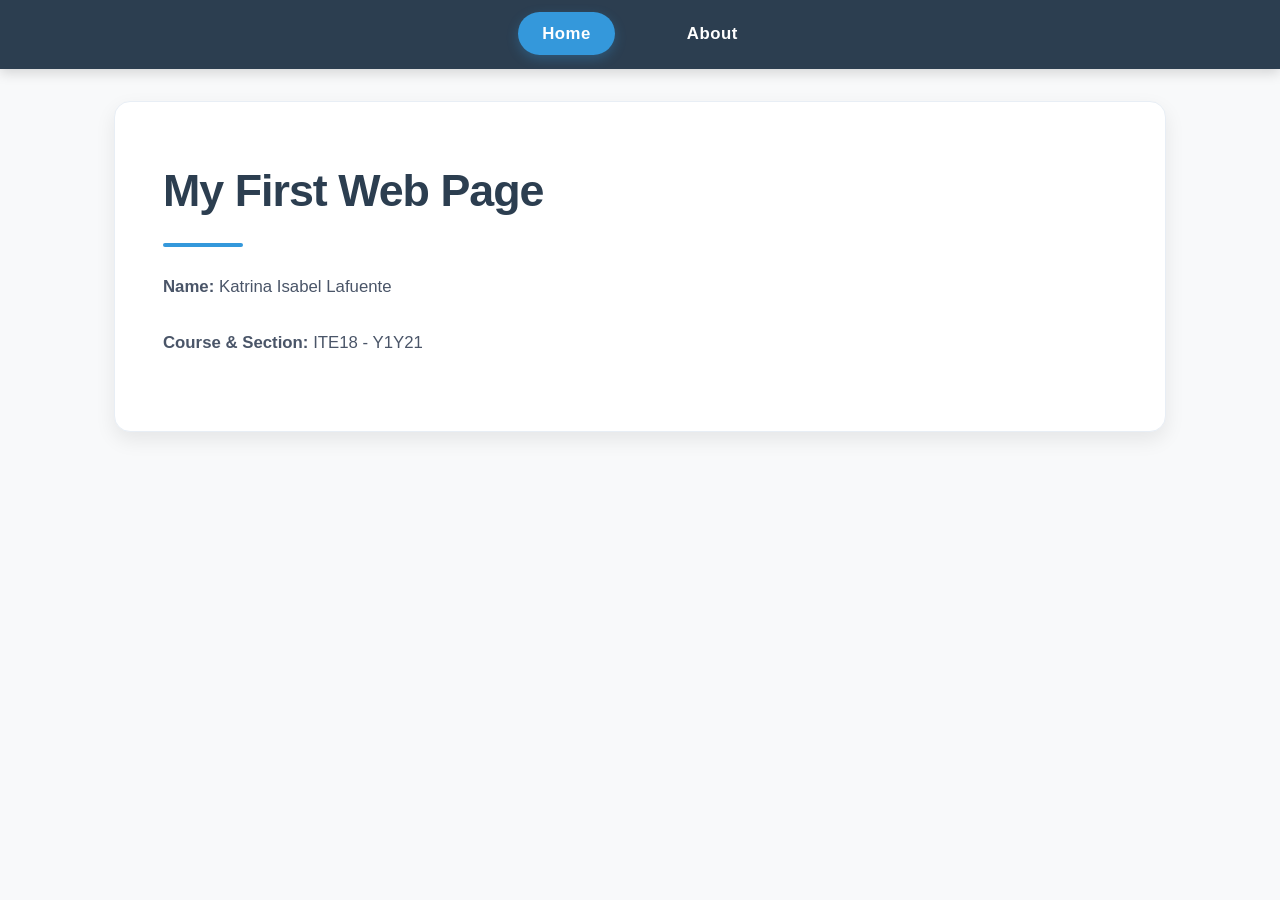
<file: index.html>
<!DOCTYPE html>
<html>
<head>
    <title>ITE18 - Home</title>
    <link rel="stylesheet" href="style.css">
</head>
<body>
    <!-- Navigation Bar -->
    <nav class="navbar">
        <ul>
            <li><a href="index.html" class="active">Home</a></li>
            <li><a href="about.html">About</a></li>
        </ul>
    </nav>

    <!-- Main Content -->
    <div class="container">
        <section class="about-section">
            <h1>My First Web Page</h1>
            <p><strong>Name:</strong> Katrina Isabel Lafuente</p>
            <p><strong>Course & Section:</strong> ITE18 - Y1Y21</p>
        </section>
    </div>
</body>
</html>
</file>
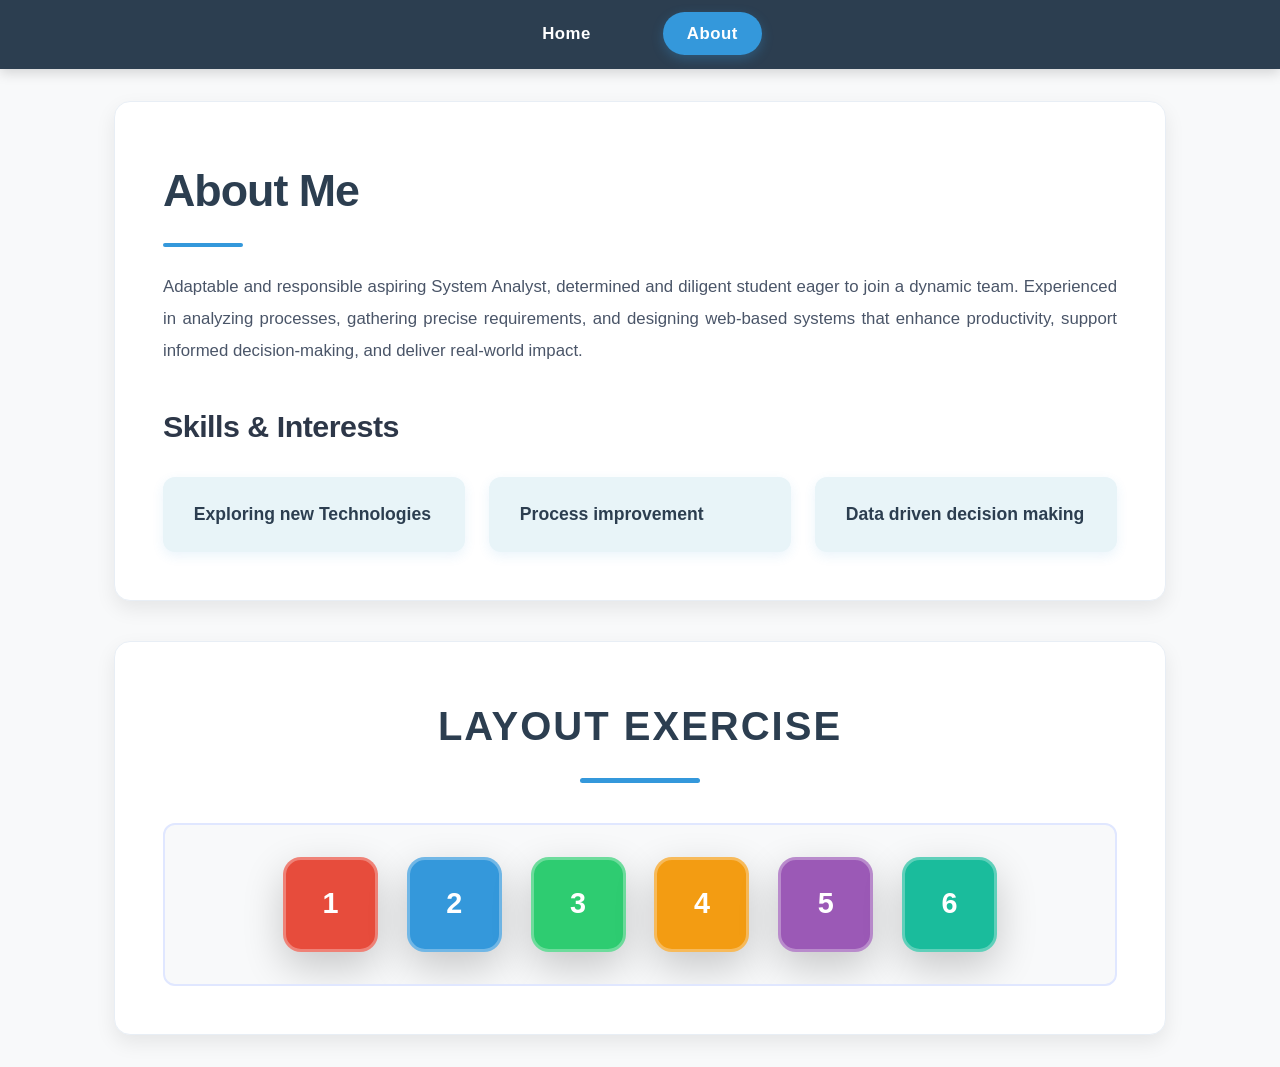
<file: about.html>
<!DOCTYPE html>
<html>
<head>
    <title>About Me - ITE18</title>
    <link rel="stylesheet" href="style.css">
</head>
<body>
    <!-- Navigation Bar -->
    <nav class="navbar">
        <ul>
            <li><a href="index.html">Home</a></li>
            <li><a href="about.html" class="active">About</a></li>
        </ul>
    </nav>

    <!-- About Me Section -->
    <div class="container">
        <section class="about-section">
            <h1>About Me</h1>
            <p>Adaptable and responsible aspiring System Analyst, determined and diligent student eager to join a dynamic team. Experienced in analyzing processes, gathering precise requirements, and designing web-based systems that enhance productivity, support informed decision-making, and deliver real-world impact.</p>

            <h2>Skills & Interests</h2>
            <ul class="skills-list">
                <li>Exploring new Technologies</li>
                <li>Process improvement</li>
                <li>Data driven decision making</li>
            </ul>
        </section>

        <!-- Layout Exercise Section -->
        <section class="layout-exercise">
            <h2 class="layout-title">Layout Exercise</h2>
            <div class="flex-container">
                <div class="box box-1">1</div>
                <div class="box box-2">2</div>
                <div class="box box-3">3</div>
                <div class="box box-4">4</div>
                <div class="box box-5">5</div>
                <div class="box box-6">6</div>
            </div>
        </section>
    </div>
</body>
</html>
</file>
<file: style.css>
/* ========== MODERN DESIGN ENHANCEMENT ========== */

/* General Styling */
* {
    margin: 0;
    padding: 0;
    box-sizing: border-box;
}

html {
    scroll-behavior: smooth;
}

body {
    font-family: 'Poppins', 'Segoe UI', Tahoma, Geneva, Verdana, sans-serif;
    background-color: #f8f9fa;
    color: #2d3748;
    line-height: 1.8;
    min-height: 100vh;
}

/* ========== NAVIGATION BAR ========== */
.navbar {
    background-color: #2c3e50;
    padding: 1.2rem 0;
    position: sticky;
    top: 0;
    z-index: 1000;
    box-shadow: 0 4px 12px rgba(0, 0, 0, 0.15);
}

.navbar ul {
    list-style: none;
    display: flex;
    justify-content: center;
    gap: 3rem;
    flex-wrap: wrap;
}

.navbar a {
    color: white;
    text-decoration: none;
    font-size: 1.05rem;
    font-weight: 600;
    padding: 0.75rem 1.5rem;
    border-radius: 50px;
    transition: all 0.4s cubic-bezier(0.175, 0.885, 0.32, 1.275);
    position: relative;
    text-transform: capitalize;
    letter-spacing: 0.5px;
}

.navbar a::before {
    content: '';
    position: absolute;
    top: 0;
    left: 0;
    width: 0;
    height: 100%;
    background: rgba(255, 255, 255, 0.2);
    border-radius: 50px;
    z-index: -1;
    transition: width 0.4s ease;
}

.navbar a:hover {
    transform: translateY(-3px) scale(1.05);
    box-shadow: 0 8px 25px rgba(100, 200, 255, 0.4);
}

.navbar a:hover::before {
    width: 100%;
}

.navbar a.active {
    background-color: #3498db;
    color: white;
    box-shadow: 0 4px 12px rgba(52, 152, 219, 0.3);
}

/* ========== CONTAINER ========== */
.container {
    max-width: 1100px;
    margin: 2rem auto;
    padding: 0 1.5rem;
}

/* ========== ABOUT SECTION ========== */
.about-section {
    background-color: #ffffff;
    padding: 3rem;
    border-radius: 16px;
    box-shadow: 0 8px 20px rgba(0, 0, 0, 0.08);
    margin-bottom: 2.5rem;
    border: 1px solid #e8eef5;
    animation: slideUp 0.8s ease 0.2s both;
    position: relative;
    overflow: hidden;
}

.about-section::before {
    content: none;
}

.about-section h1 {
    color: #2c3e50;
    font-size: 2.8rem;
    margin-bottom: 1.5rem;
    font-weight: 800;
    letter-spacing: -1px;
    position: relative;
    z-index: 1;
}

.about-section h1::after {
    content: '';
    display: block;
    width: 80px;
    height: 4px;
    background-color: #3498db;
    margin-top: 0.8rem;
    border-radius: 2px;
}

.about-section h2 {
    color: #2d3748;
    font-size: 1.9rem;
    margin-top: 2rem;
    margin-bottom: 1.5rem;
    font-weight: 700;
    letter-spacing: -0.5px;
    position: relative;
    z-index: 1;
}

.about-section p {
    font-size: 1.05rem;
    color: #4a5568;
    margin-bottom: 1.5rem;
    line-height: 1.9;
    text-align: justify;
    position: relative;
    z-index: 1;
}

.skills-list {
    list-style: none;
    padding-left: 0;
    display: grid;
    grid-template-columns: repeat(auto-fit, minmax(280px, 1fr));
    gap: 1.5rem;
    margin-top: 1.5rem;
}

.skills-list li {
    background-color: #e8f4f8;
    padding: 1.2rem 1.8rem;
    border-radius: 12px;
    font-size: 1.1rem;
    font-weight: 600;
    color: #2c3e50;
    transition: all 0.4s cubic-bezier(0.175, 0.885, 0.32, 1.275);
    cursor: pointer;
    box-shadow: 0 4px 12px rgba(52, 152, 219, 0.1);
    border: 2px solid transparent;
    position: relative;
    overflow: hidden;
}

.skills-list li::before {
    content: '';
    position: absolute;
    top: 0;
    left: -100%;
    width: 100%;
    height: 100%;
    background: rgba(255, 255, 255, 0.2);
    transition: left 0.5s ease;
}

.skills-list li:hover {
    transform: translateY(-8px) scale(1.05);
    box-shadow: 0 12px 28px rgba(52, 152, 219, 0.25);
    border-color: #3498db;
    background-color: #d4eef8;
}

.skills-list li:hover::before {
    left: 100%;
}

/* ========== LAYOUT EXERCISE SECTION ========== */
.layout-exercise {
    background-color: #ffffff;
    padding: 3rem;
    border-radius: 16px;
    box-shadow: 0 8px 20px rgba(0, 0, 0, 0.08);
    border: 1px solid #e8eef5;
    animation: slideUp 0.8s ease 0.4s both;
    position: relative;
    overflow: hidden;
}

.layout-exercise::after {
    content: none;
}

.layout-title {
    text-align: center;
    color: #2c3e50;
    font-size: 2.5rem;
    margin-bottom: 2.5rem;
    text-transform: uppercase;
    letter-spacing: 2px;
    font-weight: 800;
    position: relative;
    z-index: 1;
}

.layout-title::after {
    content: '';
    display: block;
    width: 120px;
    height: 5px;
    background-color: #3498db;
    margin: 1rem auto 0;
    border-radius: 3px;
}

/* ========== FLEXBOX CONTAINER ========== */
.flex-container {
    display: flex;
    flex-wrap: wrap;
    gap: 1.8rem;
    justify-content: center;
    align-items: center;
    padding: 2rem;
    border-radius: 12px;
    background-color: #f8f9fa;
    border: 2px solid #e0e7ff;
    max-height: 320px;
    overflow: hidden;
    position: relative;
    z-index: 1;
}

/* ========== BOXES ========== */
.box {
    width: 95px;
    height: 95px;
    display: flex;
    align-items: center;
    justify-content: center;
    font-size: 1.8rem;
    font-weight: 800;
    color: white;
    border-radius: 18px;
    box-shadow: 0 15px 40px rgba(0, 0, 0, 0.2);
    transition: all 0.5s cubic-bezier(0.175, 0.885, 0.32, 1.275);
    cursor: pointer;
    border: 3px solid rgba(255, 255, 255, 0.3);
    position: relative;
    overflow: hidden;
    font-family: 'Poppins', sans-serif;
}

.box::before {
    content: '';
    position: absolute;
    top: -50%;
    left: -50%;
    width: 200%;
    height: 200%;
    background: radial-gradient(circle, rgba(255, 255, 255, 0.3) 0%, transparent 70%);
    opacity: 0;
    transition: opacity 0.4s ease;
}

.box:hover {
    transform: translateY(-15px) scale(1.15) rotateZ(5deg);
    box-shadow: 0 25px 60px rgba(0, 0, 0, 0.35);
    border-color: rgba(255, 255, 255, 0.6);
}

.box:hover::before {
    opacity: 1;
}

@keyframes slideUp {
    from {
        opacity: 0;
        transform: translateY(40px);
    }
    to {
        opacity: 1;
        transform: translateY(0);
    }
}

@keyframes pulse {
    0%, 100% {
        box-shadow: 0 15px 40px rgba(0, 0, 0, 0.2);
    }
    50% {
        box-shadow: 0 15px 50px rgba(0, 0, 0, 0.3);
    }
}

/* ========== BOX COLORS WITH SOLID COLORS ========== */
.box-1 {
    background-color: #e74c3c;
    animation: pulse 2s ease-in-out infinite;
}

.box-2 {
    background-color: #3498db;
    animation: pulse 2s ease-in-out infinite 0.2s;
}

.box-3 {
    background-color: #2ecc71;
    animation: pulse 2s ease-in-out infinite 0.4s;
}

.box-4 {
    background-color: #f39c12;
    animation: pulse 2s ease-in-out infinite 0.6s;
}

.box-5 {
    background-color: #9b59b6;
    animation: pulse 2s ease-in-out infinite 0.8s;
}

.box-6 {
    background-color: #1abc9c;
    animation: pulse 2s ease-in-out infinite 1s;
}

/* ========== RESPONSIVE DESIGN ========== */
@media (max-width: 768px) {
    .navbar ul {
        gap: 1.5rem;
    }

    .navbar a {
        font-size: 0.95rem;
        padding: 0.6rem 1.2rem;
    }

    .container {
        padding: 0 1rem;
    }

    .about-section {
        padding: 2rem;
    }

    .about-section h1 {
        font-size: 2.2rem;
    }

    .about-section h2 {
        font-size: 1.6rem;
    }

    .about-section p {
        font-size: 1rem;
        text-align: left;
    }

    .skills-list {
        grid-template-columns: 1fr;
    }

    .layout-exercise {
        padding: 2rem;
    }

    .layout-title {
        font-size: 2rem;
        letter-spacing: 1px;
    }

    .flex-container {
        gap: 1.2rem;
        padding: 1.5rem;
        max-height: 280px;
    }

    .box {
        width: 80px;
        height: 80px;
        font-size: 1.4rem;
    }
}

@media (max-width: 480px) {
    .navbar a {
        font-size: 0.9rem;
        padding: 0.5rem 1rem;
    }

    .about-section h1 {
        font-size: 1.8rem;
    }

    .about-section h2 {
        font-size: 1.3rem;
    }

    .layout-title {
        font-size: 1.6rem;
        letter-spacing: 0.5px;
    }

    .box {
        width: 70px;
        height: 70px;
        font-size: 1.2rem;
    }

    .flex-container {
        gap: 1rem;
        max-height: 250px;
    }
}
</file>
